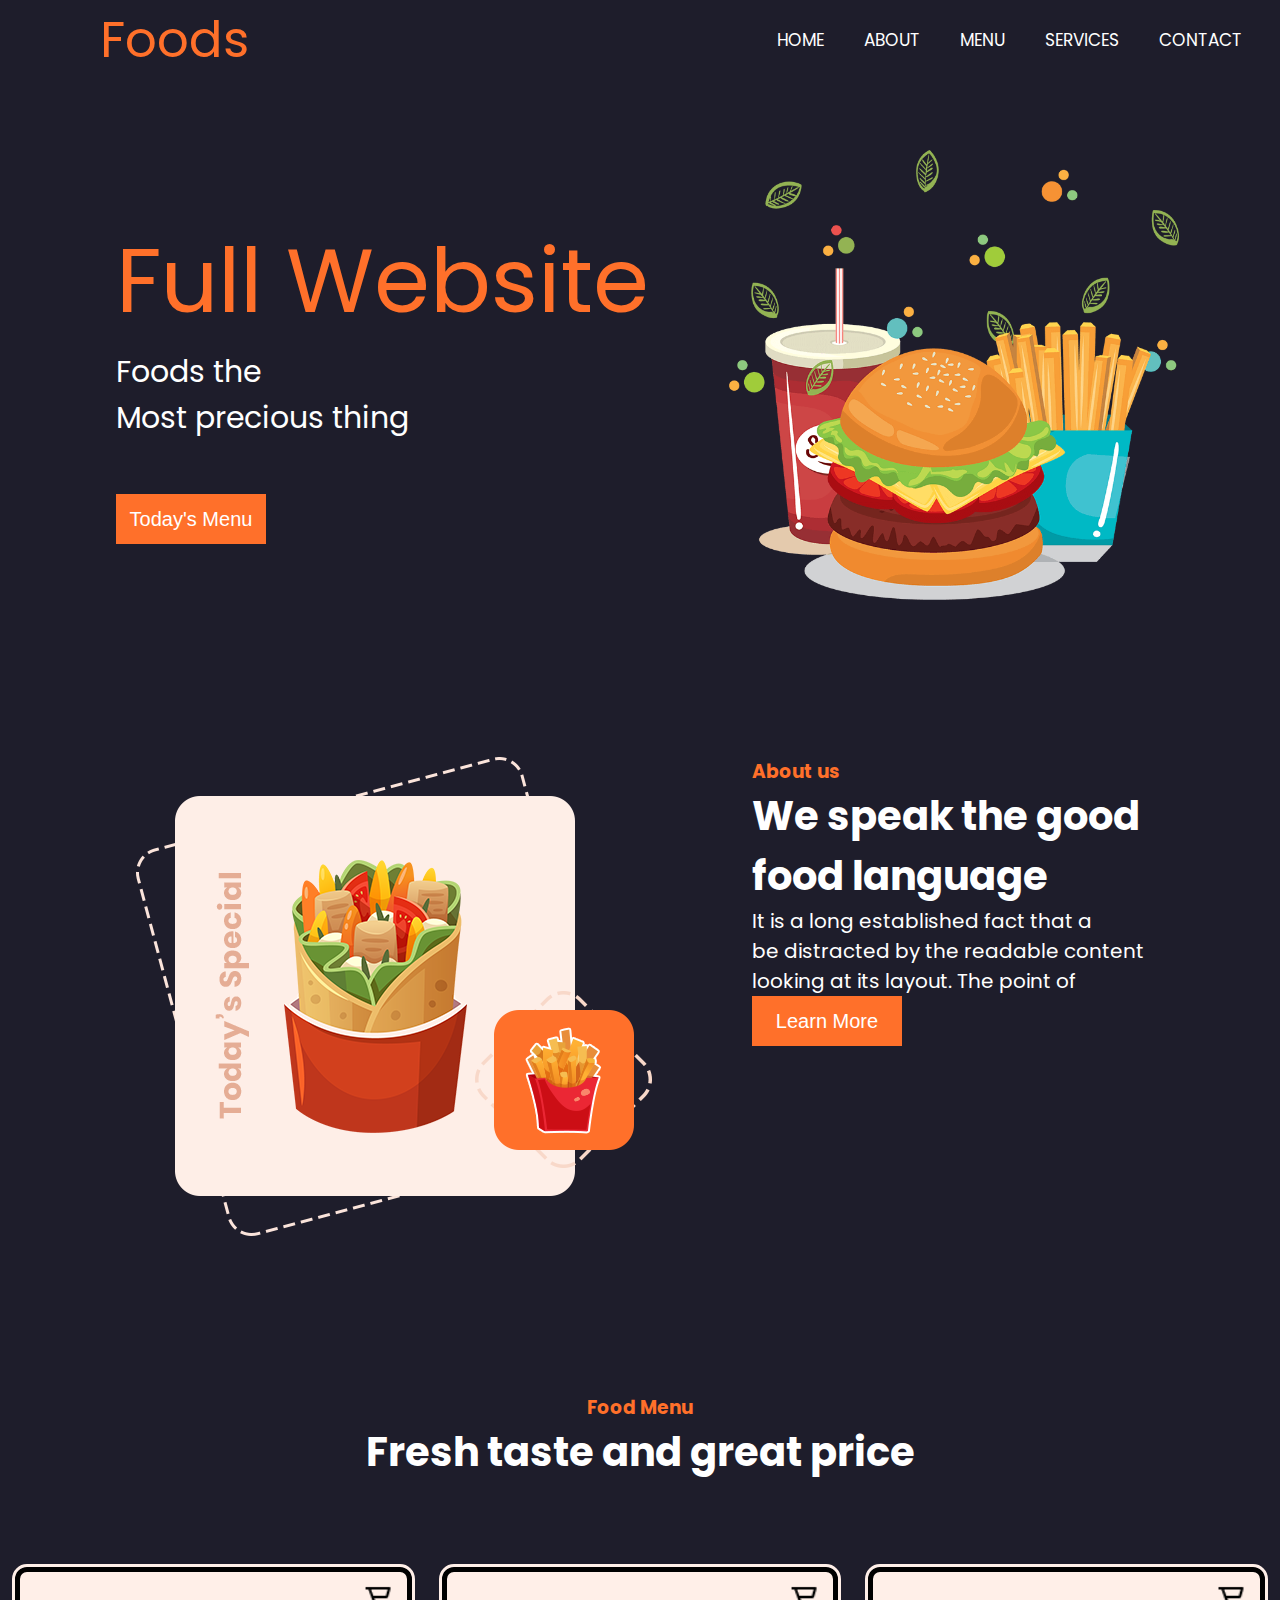
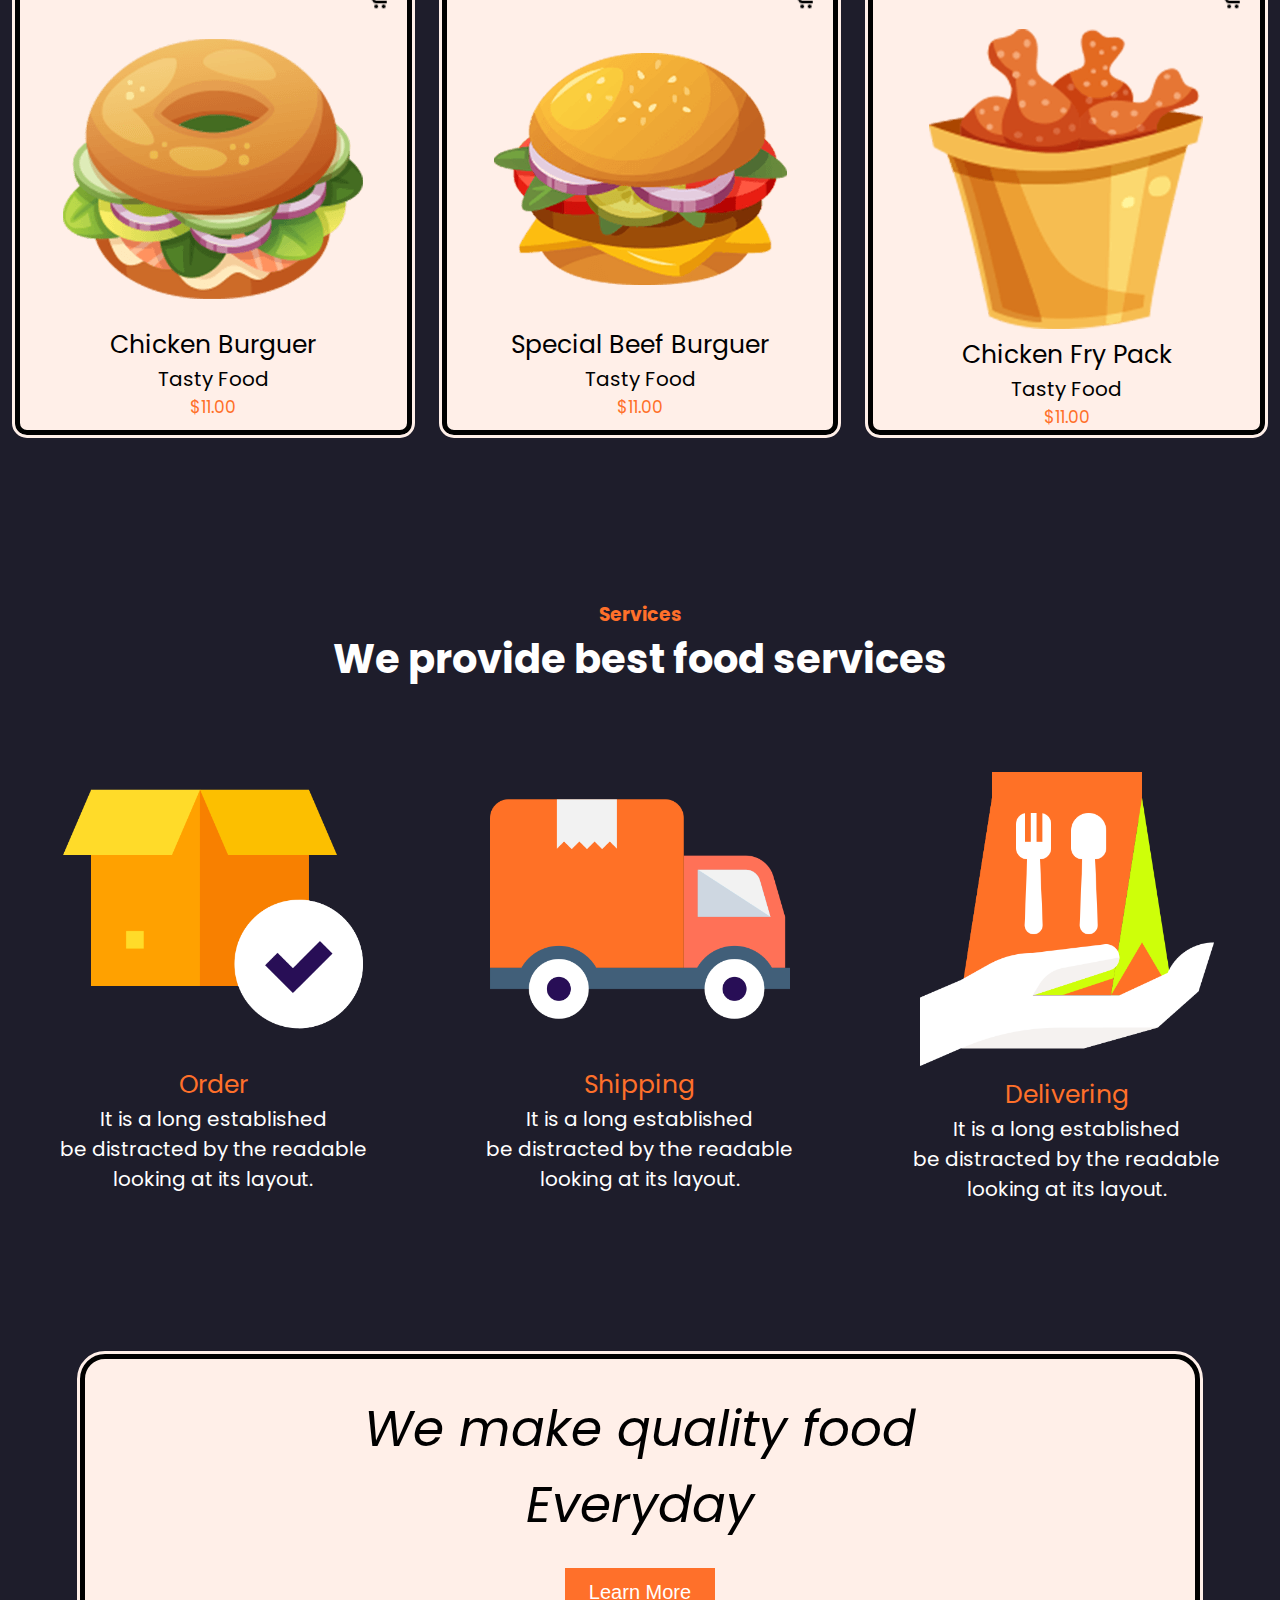
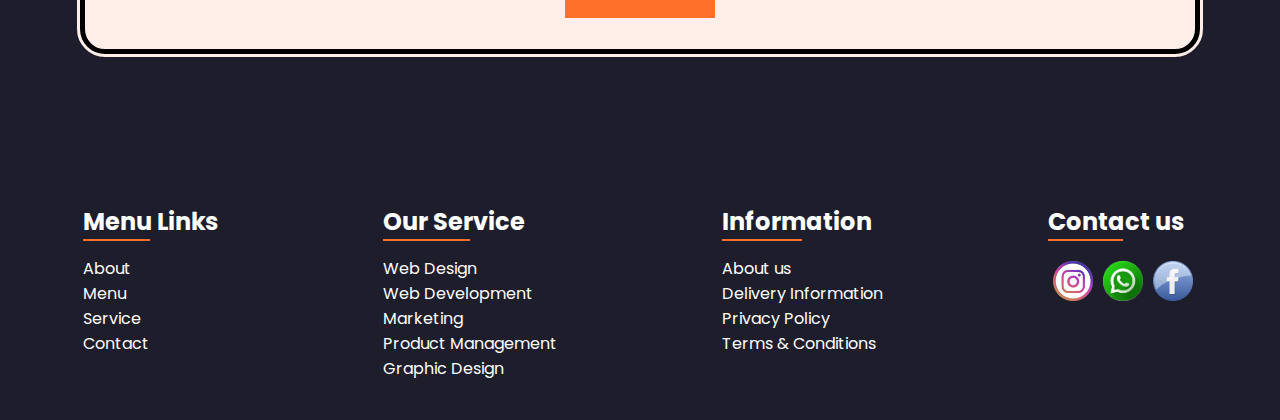
<file: index.html>
<!DOCTYPE html>
<html lang="en">
<head>
    <meta charset="UTF-8">
    <meta name="viewport" content="width=device-width, initial-scale=1.0">
    <title>Foods</title>
    <link rel="stylesheet" href="css/style.css">
    <link rel="stylesheet" href="https://unpkg.com/boxicons@latest/css/boxicons.min.css">
</head>
<body>
    <nav>
        <input type="checkbox" id="check">
        <label for="check" class="checkbtn">
            <i class='bx bx-menu'></i>
        </label>
        <label class="logo">Foods</label>
        <ul>
            <li><a href="#">HOME</a></li>
            <li><a href="#about">ABOUT</a></li>
            <li><a href="#menu">MENU</a></li>
            <li><a href="#ser">SERVICES</a></li>
            <li><a href="#con">CONTACT</a></li>
    </nav>
    
    
        <section class="portada">
            <div class="titulo">
                <p class="title">Full Website</p>
                <p style="font-size: 30px;">Foods the <br>Most precious thing</p>
                <br><br>
                    
                <h1><button class="boton"><a href="#menu" class="boton" id="j">Today's Menu</a></button></h1>
            </div>
        
            <div>
                <img class="image" src="images/home.png" width="450px">
            </div>
        </section>
    </section>
    
        <br><br><br><br><br><br>
    
        <section class="segunda" >
            <div class="foto" width=450px>
                <img src="images/about.png" class="image" >
            </div>
            <div class="info" >
                <h3 style="color:#FF702A" id="about">About us</h3>
                <h1 class="speak">We speak the good <br>food language</h1>
                <p class="little">It is a long established fact that a <br>be distracted by the readable content <br>looking at its layout. The point of</p>
                <h2><button class="boton"><a href="pagina2.html" class="boton">Learn More</a></button></h2>
            </div>
        </section>
    
        <br><br><br><br><br><br>
    
        <section class="tercera" >
            <div class="title3">
                <h3 id="menu" style="color:#FF702A" id="menu">Food Menu</h3>
                <h1 class="speak">Fresh taste and great price</h1>
            </div>
            <div class="combos">
                <div class="combo">
                    <img src="images/cart-alt-regular-24.png" class="car" width="30px">
                    <img src="images/food1.png" class="fotoCombo">
                    <p class="item">Chicken Burguer</p>
                    <p class="tasty">Tasty Food</p>
                    <p class="price">$11.00</p>
                </div>
                <div class="combo">
                    <img src="images/cart-alt-regular-24.png" class="car" width="30px">
                    <img src="images/food2.png" class="fotoCombo">
                    <p class="item">Special Beef Burguer</p>
                    <p class="tasty">Tasty Food</p>
                    <p class="price">$11.00</p>
                </div>
                <div class="combo">
                    <img src="images/cart-alt-regular-24.png" class="car" width="30px">
                    <img src="images/food3.png" class="im3" class="fotoCombo">
                    <p class="item">Chicken Fry Pack</p>
                    <p class="tasty">Tasty Food</p>
                    <p class="price">$11.00</p>
                </div>
            </div>
        </section>
        <br><br><br><br><br><br>
        <section class="cuarta" >
            <div class="title4">
                <h3 style="color:#FF702A" id="ser">Services</h3>
                <h1 class="speak"> We provide best food services </h1>  
            </div>
            <div class="services">
                <div class="service">
                    <img src="images/s1.png" width="200px" class="fotoCombo">
                    <p class="desc">Order</p>
                    <p class="item4">It is a long established <br>be distracted by the readable <br>looking at its layout. </p>
                </div>
                <div class="service">
                    <img src="images/s2.png" width="200px" class="fotoCombo">
                    <p class="desc">Shipping</p>
                    <p class="item4">It is a long established <br>be distracted by the readable <br>looking at its layout. </p>
                </div>
                <div class="service">
                    <img src="images/s3.png" width="200px" class="im3" class="fotoCombo">
                    <p class="desc">Delivering</p>
                    <p class="item4">It is a long established <br>be distracted by the readable <br>looking at its layout. </p>
            </div>
        </section>
        <br><br><br><br><br><br>
        <section class="pink">
            <p class="we">We make quality food <br> Everyday</p>
            <h2><button class="boton"><a href="pagina2.html" class="boton">Learn More</a></button></h2>
        </section>
        <br><br><br><br><br><br>
        <footer id="con" class="final">
            <div class="col">
                <h2 class="linksF">Menu Links</h2> 
                <hr class="under">
                <p class="linkF">
                    <a href="#about" class="linkFF">About<br></a>
                    <a href="#menu" class="linkFF">Menu<br></a>    
                    <a href="#ser" class="linkFF">Service<br></a>   
                    <a href="#con" class="linkFF">Contact</a>    
                </p>
            </div>
            <div class="col">
                <h2 class="linksF">Our Service</h2> 
                <hr class="under">  
                <p class="linkF">  
                    <a href="#" class="linkFF">Web Design<br></a>
                    <a href="#" class="linkFF">Web Development<br></a>
                    <a href="#" class="linkFF">Marketing<br></a>
                    <a href="#" class="linkFF">Product Management<br></a>
                    <a href="#" class="linkFF">Graphic Design</a>
                </p>
            </div>
            <div class="col">
                <h2 class="linksF">Information</h2> 
                <hr class="under">  
                <p class="linkF">  
                    <a href="#" class="linkFF">About us<br></a>
                    <a href="#" class="linkFF">Delivery Information<br></a>
                    <a href="#" class="linkFF">Privacy Policy<br></a>
                    <a href="#" class="linkFF">Terms & Conditions<br></a>   
                </p>
                
            </div>
            <div class="col">
                <h2 class="linksF">Contact us</h2>  
                <hr class="under"> 
                <div  class="socialD">
                <a href="#"  class="socialD">
                    <img src="images/insta-fotor-2024032022651.png" class="social" >
                </a>
                <a href="#" class="socialD">
                    <img src="images/whatsapp-fotor-2024032022947.png" class="social" >
                </a>
                <a href="#" class="socialD">
                    <img src="images/face-fotor-2024032022850.png" class="social">
                </a>
                </div>

            </div>
        </footer>
    
</body>
</file>
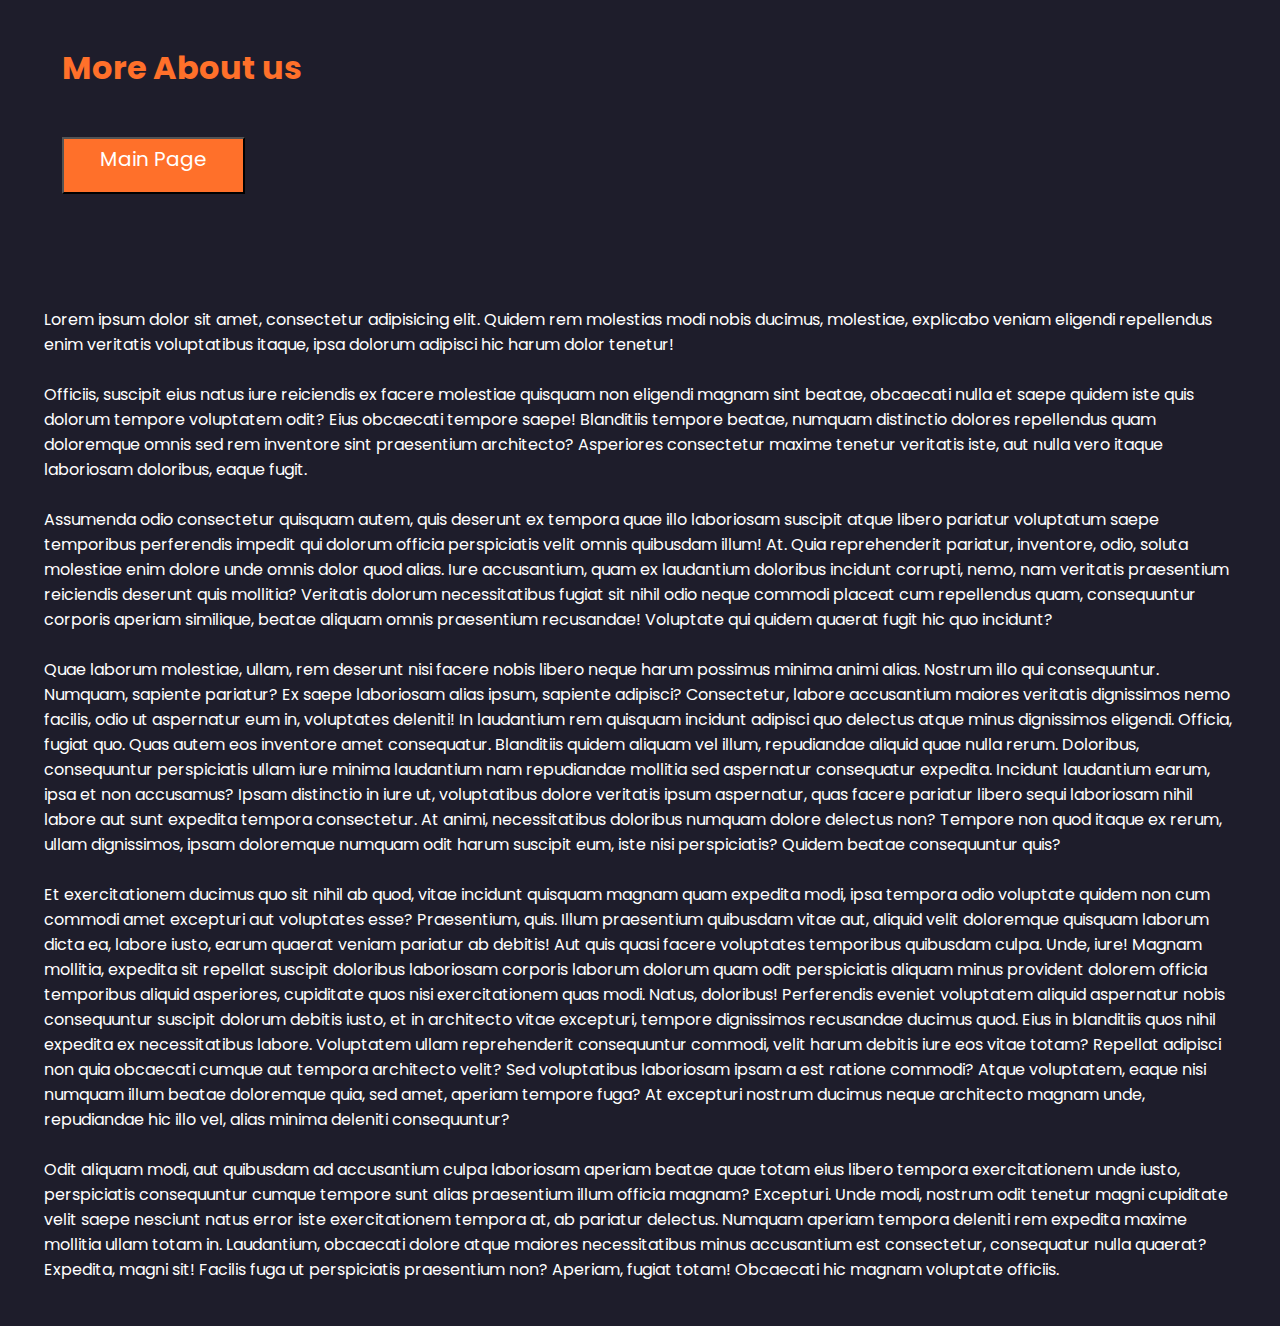
<file: pagina2.html>
<!DOCTYPE html>
<html lang="en">
<head>
    <meta charset="UTF-8">
    <meta name="viewport" content="width=device-width, initial-scale=1.0">
    <title>Document</title>
    <link rel="stylesheet" href="css/pagina2.css">
</head>
<body>
    <h1 style="color: #FF702A;">More About us</h1>

    <h2><button class="boton"><a href="index.html" class="boton">Main Page</a></button></h2>
    <br><br><br>

    Lorem ipsum dolor sit amet, consectetur adipisicing elit. Quidem rem molestias modi nobis ducimus, molestiae, explicabo veniam eligendi repellendus enim veritatis voluptatibus itaque, ipsa dolorum adipisci hic harum dolor tenetur!<br><br>
    Officiis, suscipit eius natus iure reiciendis ex facere molestiae quisquam non eligendi magnam sint beatae, obcaecati nulla et saepe quidem iste quis dolorum tempore voluptatem odit? Eius obcaecati tempore saepe!
    Blanditiis tempore beatae, numquam distinctio dolores repellendus quam doloremque omnis sed rem inventore sint praesentium architecto? Asperiores consectetur maxime tenetur veritatis iste, aut nulla vero itaque laboriosam doloribus, eaque fugit. <br><br>
    Assumenda odio consectetur quisquam autem, quis deserunt ex tempora quae illo laboriosam suscipit atque libero pariatur voluptatum saepe temporibus perferendis impedit qui dolorum officia perspiciatis velit omnis quibusdam illum! At.
    Quia reprehenderit pariatur, inventore, odio, soluta molestiae enim dolore unde omnis dolor quod alias. Iure accusantium, quam ex laudantium doloribus incidunt corrupti, nemo, nam veritatis praesentium reiciendis deserunt quis mollitia?
    Veritatis dolorum necessitatibus fugiat sit nihil odio neque commodi placeat cum repellendus quam, consequuntur corporis aperiam similique, beatae aliquam omnis praesentium recusandae! Voluptate qui quidem quaerat fugit hic quo incidunt?<br><br>
    Quae laborum molestiae, ullam, rem deserunt nisi facere nobis libero neque harum possimus minima animi alias. Nostrum illo qui consequuntur. Numquam, sapiente pariatur? Ex saepe laboriosam alias ipsum, sapiente adipisci?
    Consectetur, labore accusantium maiores veritatis dignissimos nemo facilis, odio ut aspernatur eum in, voluptates deleniti! In laudantium rem quisquam incidunt adipisci quo delectus atque minus dignissimos eligendi. Officia, fugiat quo.
    Quas autem eos inventore amet consequatur. Blanditiis quidem aliquam vel illum, repudiandae aliquid quae nulla rerum. Doloribus, consequuntur perspiciatis ullam iure minima laudantium nam repudiandae mollitia sed aspernatur consequatur expedita.
    Incidunt laudantium earum, ipsa et non accusamus? Ipsam distinctio in iure ut, voluptatibus dolore veritatis ipsum aspernatur, quas facere pariatur libero sequi laboriosam nihil labore aut sunt expedita tempora consectetur.
    At animi, necessitatibus doloribus numquam dolore delectus non? Tempore non quod itaque ex rerum, ullam dignissimos, ipsam doloremque numquam odit harum suscipit eum, iste nisi perspiciatis? Quidem beatae consequuntur quis?<br><br>
    Et exercitationem ducimus quo sit nihil ab quod, vitae incidunt quisquam magnam quam expedita modi, ipsa tempora odio voluptate quidem non cum commodi amet excepturi aut voluptates esse? Praesentium, quis.
    Illum praesentium quibusdam vitae aut, aliquid velit doloremque quisquam laborum dicta ea, labore iusto, earum quaerat veniam pariatur ab debitis! Aut quis quasi facere voluptates temporibus quibusdam culpa. Unde, iure!
    Magnam mollitia, expedita sit repellat suscipit doloribus laboriosam corporis laborum dolorum quam odit perspiciatis aliquam minus provident dolorem officia temporibus aliquid asperiores, cupiditate quos nisi exercitationem quas modi. Natus, doloribus!
    Perferendis eveniet voluptatem aliquid aspernatur nobis consequuntur suscipit dolorum debitis iusto, et in architecto vitae excepturi, tempore dignissimos recusandae ducimus quod. Eius in blanditiis quos nihil expedita ex necessitatibus labore.
    Voluptatem ullam reprehenderit consequuntur commodi, velit harum debitis iure eos vitae totam? Repellat adipisci non quia obcaecati cumque aut tempora architecto velit? Sed voluptatibus laboriosam ipsam a est ratione commodi?
    Atque voluptatem, eaque nisi numquam illum beatae doloremque quia, sed amet, aperiam tempore fuga? At excepturi nostrum ducimus neque architecto magnam unde, repudiandae hic illo vel, alias minima deleniti consequuntur?<br><br>
    Odit aliquam modi, aut quibusdam ad accusantium culpa laboriosam aperiam beatae quae totam eius libero tempora exercitationem unde iusto, perspiciatis consequuntur cumque tempore sunt alias praesentium illum officia magnam? Excepturi.
    Unde modi, nostrum odit tenetur magni cupiditate velit saepe nesciunt natus error iste exercitationem tempora at, ab pariatur delectus. Numquam aperiam tempora deleniti rem expedita maxime mollitia ullam totam in.
    Laudantium, obcaecati dolore atque maiores necessitatibus minus accusantium est consectetur, consequatur nulla quaerat? Expedita, magni sit! Facilis fuga ut perspiciatis praesentium non? Aperiam, fugiat totam! Obcaecati hic magnam voluptate officiis.

</body>
</html>
</file>
<file: css/style.css>
@import url('https://fonts.googleapis.com/css2?family=Poppins:ital,wght@0,100;0,200;0,300;0,400;0,500;0,600;0,700;0,800;0,900;1,100;1,200;1,300;1,400;1,500;1,600;1,700;1,800;1,900&display=swap');
*{
    padding:0 ;
    margin: 0;
    text-decoration: none;
    list-style: none;
    box-sizing: border-box;
}
body{
    margin-top:150px;
    font-family: 'Poppins', sans-serif;
    color: white;
    background-color: #1E1D2B;
}
nav{
    background-color: #1E1D2B;
    height: 90px;
    width: 100%;
    position: fixed;
    left:0;
    top:0;
}
label.logo{
    color: #FF702A;
    font-size: 50px;
    line-height: 80px;
    padding: 0 100px;
}
nav ul{
    float: right;
    margin-right:20px;
}
nav ul li{
    display: inline-block;
    line-height: 80px;
    margin:0 5px;
}
nav ul li a{
    color: white;
    font-size: 17px;
    padding: 7px 13px;
    border-radius: 3px;
    text-transform: uppercase;
}
a.active,a:hover{
    background:none;
    border: solid 2px rgb(93, 189, 93);
    transition: .1s;
    font-size: 20px;
}
.checkbtn{
    font-size: 30px;
    color: white;
    float:right;
    line-height: 80px;
    margin-right: 5px;
    cursor: pointer;
    display: none;
}
#check{
    display: none;
}
.portada{
    padding-left: 15px;
    display:flex;
    justify-content: center;
    align-items: center;
}
.titulo{
    margin-right: 80px;
}
.boton{
    background-color: #FF702A;
    font-size: 20px;
    border: none;
    height: 50px;
    width: 150px;
    color: white;

}
.title{
    font-size: 90px;
    color: #FF702A;
}
#container{
    margin: 150px;

}
.container{
    background-color: #1E1D2B;
    background-size: cover ;
}
.segunda{
    display: flex;
    justify-content: center;
}
.boton{
    background-color: #FF702A;
    font-size: 20px;
    border: none;
}
.car{
    margin-left:85%;
    margin-top: 10px;
}
.speak{
    font-size: 40px;
}
.info{
    margin-left: 100px;
}
.little{
    font-size: 20px;
}
.title3{
    display: flex;
    flex-direction: column;
    text-align: center;
    margin-bottom: 70px;
}
.tercera{
    display: flex;
    flex-direction: column;
}
.combos{
    display: flex;
    justify-content: space-around;
}
.combo{
    background-color: #FFEFE8;
    margin: 15px;
    color:black;
    border-radius: 12px;
    border: 5px solid rgb(0, 0, 0);
    outline: 3px solid #FFEFE8;
    text-align: center;
    width: 400px;
}
.fotoCombo{
    width: 300px
}
.item{
    font-size: 25px;
}
.tasty{
    font-size: 20px;
}
.price{
    font-size: 17px;
    color:#FF702A
}
.im3{
    margin-top: 10px;
    width: 300px
}
.cuarta{
    display: flex;
    flex-direction: column;
}
.title4{
    margin-bottom: 70px;
    text-align: center;
}
.services{
    display: flex;
    justify-content: space-around;
    text-align: center;
}
.desc{
    color: #FF702A;
    font-size: 25px;
}
.item4{
    font-size: 20px;
}
.pink{
    background-color: #FFEFE8 ;   
    margin: 0px 80px;
    height: 300px;
    display: flex;
    flex-direction: column;
    justify-content: center;
    text-align: center;
    color:black;
    border-radius: 25px ;
    border: 5px solid rgb(0, 0, 0);
    outline: 3px solid #FFEFE8;
}
.we{
    font-size: 50px;
    font-style: oblique;
    margin-bottom: 25px;
}
.final{
    display: flex;
    justify-content: space-around;
    margin-bottom: 39px;
}
.col{
    display: flex;
    flex-direction: column;
}
.under{
    background-color: #FF702A;
    border:none;
    width: 50%;
    height: 1.5px;
    display: flex;
    margin-bottom: 15px;
    padding: 0;
}
.linkFF{
    color:white;
    text-decoration: none;
}
.socialD{
    display: flex;
}
.social{
    width:50px;
    padding:5px;
}
@media(max-width:700px){
    body{
        margin-right: 0;
        margin-left: 0px ;
    }
    .checkbtn{
        display: block;
    }
    ul{
        position:fixed;
        width:100%;
        height: 60vh;
        background-color:#2C2B47;
        top:80px;
        left:-100%;
        text-align: center;
        transition: all .5s;
    }
    nav ul li{
        display: block;
        margin: 50px 0;
        line-height: 30px;
    }
    nav ul li a{
        font-size: 20px;
    }
    
    #check:checked ~ul{
        left:0;
    }
    .logo{
        text-align: left;
        margin-left: 0;
    }
    a.active,a:hover{
        font-size: 28px;
    }
    .portada{
        display: flex;
        flex-direction: column;
        text-align: center;
        justify-content: center;
        margin-top: 80px;
    }
    .titulo{
        text-align: center;
        margin-right: 0;
        margin-bottom: 15px;
    }
    .image{
        display: flex;
        width: 300px; 
        margin-top: 25px;       
    }
    .foto{
        display: flex;
        justify-content: center;
    }
    .segunda{
        display: flex;
        flex-direction: column-reverse;
        justify-content: center;
        text-align: center;
    }
    .speak{
        margin-top: 15px;
        margin-bottom: 15px;
        font-size: 30px;
    }
    #j{
        font-size: 20px;
    }
    .little{
        font-size: 18px;
        margin-bottom: 15px;
    }
    .info{
        margin-left: 0;
    }
    .tercera{
        display: flex;
        flex-direction: column;
    }
    .combos{
        text-align: center;
        flex-direction: column;
    }
    .combo{
        background-color: #FFEFE8;
        margin: 15px;
        color:black;
        border-radius: 12px;
        border: 5px solid rgb(0, 0, 0);
        outline: 3px solid #FFEFE8;
        width: 360px;
    }
    .item{
        font-size: 25px;
    }
    .tasty{
        font-size: 20px;
    }
    .price{
        font-size: 17px;
        color:#FF702A
    }
    .im3{
        margin-top: 10px;
        width: 200px;
    }
    .fotoCombo{
        width: 200px;
    }
    .title3{
        margin-bottom: 0;
    }
    .cuarta{
        display: flex;
        flex-direction: column;
    }
    .title4{
        margin-bottom: 0px;
        text-align: center;
    }
    .services{
        display: flex;
        flex-direction: column;
        text-align: center;
    }
    .service{
        margin-bottom: 45px;
        margin-top: 45px;
    }
    .pink{
        background-color: #FFEFE8 ;   
        margin: 0px 10px;
        height: 250px;
        display: flex;
        flex-direction: column;
        justify-content: center;
        text-align: center;
        color:black;
        border-radius: 25px ;
        border: 5px solid rgb(0, 0, 0);
        outline: 3px solid #FFEFE8;
    }
    .we{
        font-size: 32px;
        font-style: oblique;
        margin-bottom: 15px;
    }
    .under{
        background-color: #FF702A;
        border:none;
        width: 20%;
        height: 1.5px;
        display: flex;
        margin-bottom: 15px;
        padding: 0;
    }
    .final{
        display: flex;
        flex-direction: column;
    }
    .linkFF{
        color:white;
        text-decoration: none;
    }
    .socialD{
        display: flex;
    }
    .social{
        width:40px;
        padding:5px;
    }
    .col{
        padding: 20px;
    }

}
</file>
<file: css/pagina2.css>
@import url('https://fonts.googleapis.com/css2?family=Poppins:ital,wght@0,100;0,200;0,300;0,400;0,500;0,600;0,700;0,800;0,900;1,100;1,200;1,300;1,400;1,500;1,600;1,700;1,800;1,900&display=swap');
*{
    padding: 18px;
    padding-top: 5px;
    font-family: 'Poppins', sans-serif;
    background-color: #1E1D2B;
    color: white;
}
.boton{
    background-color: #FF702A;
    font-size: 20px;
}
a{
    text-decoration: none;
}
</file>
